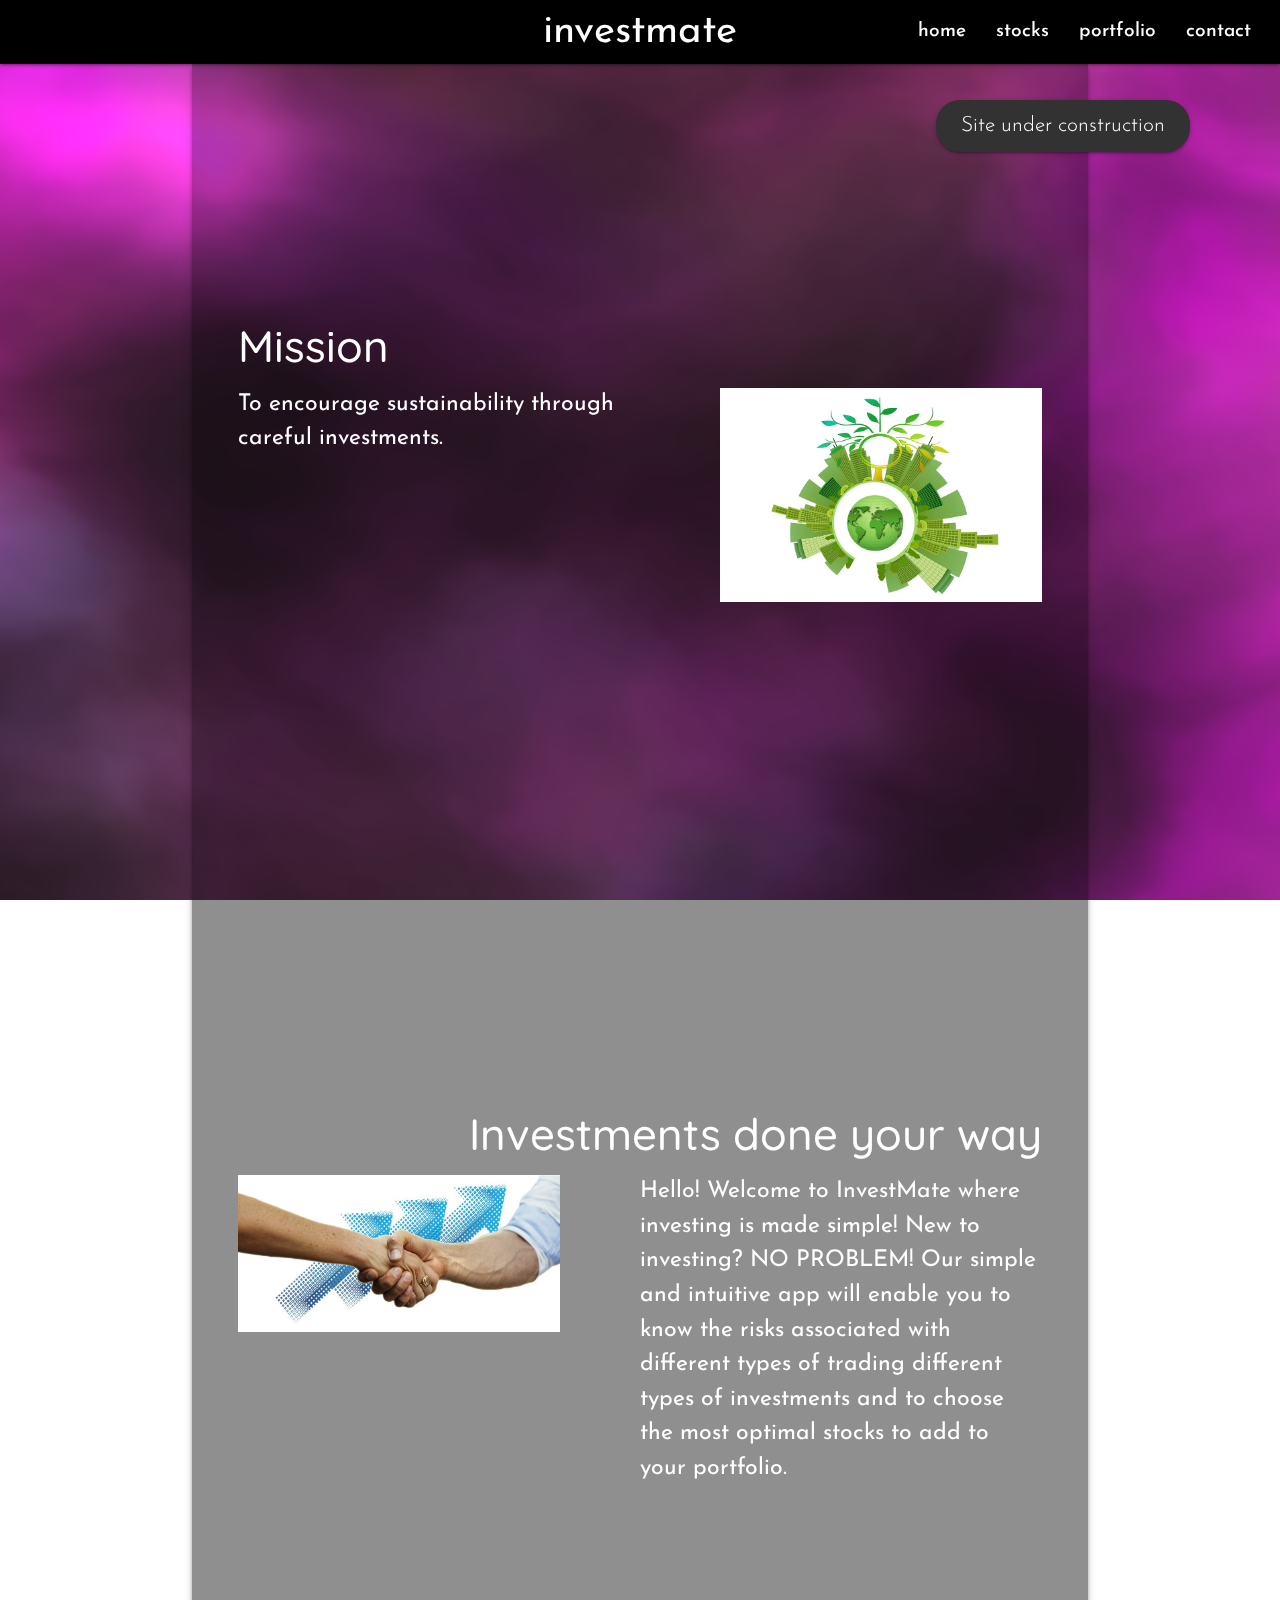
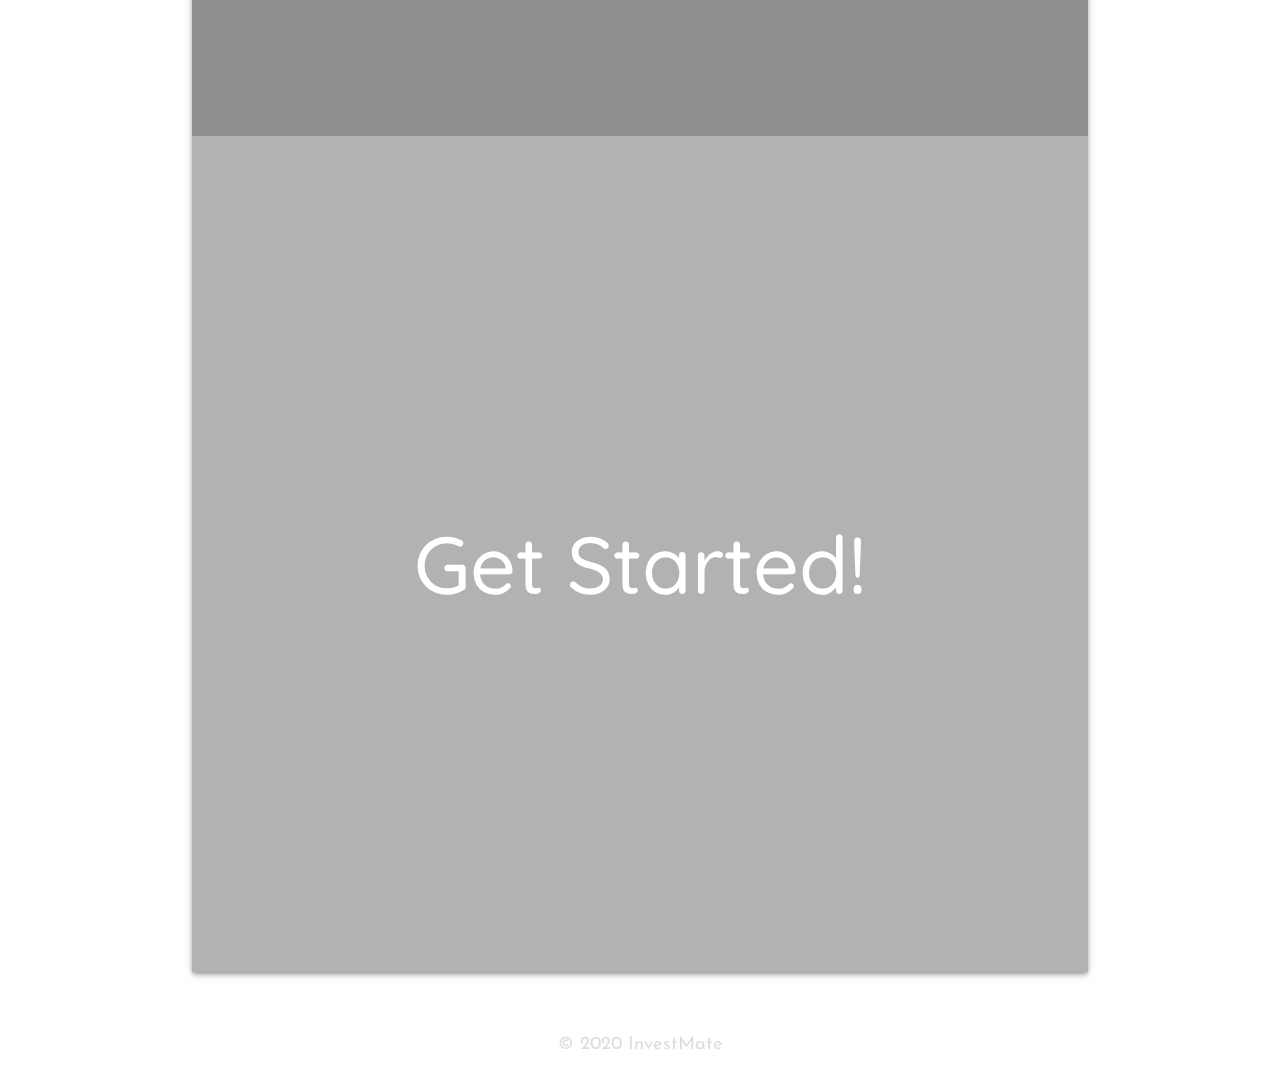
<file: raw_frontend/index.html>
<html>
<head>
	<title>InvestMate</title>

	<link rel="icon" href="img/logo.png" type="image/png" />

	<!-- Fonts -->
	<link href="https://fonts.googleapis.com/css?family=Poiret+One|Josefin+Sans:400,600|Quicksand" rel="stylesheet" type="text/css"/>
	
	<!-- Materialize -->
	<link href="https://cdnjs.cloudflare.com/ajax/libs/materialize/1.0.0/css/materialize.min.css" rel="stylesheet" />
	<link href="https://fonts.googleapis.com/icon?family=Material+Icons" rel="stylesheet">
	
	<!-- JQuery -->
	<script src="https://code.jquery.com/jquery-2.1.1.min.js"></script>
	
	<!-- Custom CSS -->
	<link href="css/main.css?1" rel="stylesheet" />
	<link href="css/theme.css" rel="stylesheet" />
	
	<!-- Custom JS -->
	<script src="js/main.js"></script>
	
	<meta charset="utf-8" />
	<meta name="viewport" content="width=device-width, initial-scale=1.0" />
</head>
<body>

	<div class="color-primary-dark" id="page-background"></div>
	
	<div class="navbar-fixed">
		<nav class="color-primary-dark row">
			<div class="nav-wrapper col s12">
				<span href="#" class="brand-logo noselect center">investmate</span>
				<a href="#" data-target="nav-mobile" class="sidenav-trigger"><i class="material-icons">menu</i></a>
				<ul class="right hide-on-med-and-down">
					<li><a href="index.html">home</a></li>
					<li><a href="stocks.html">stocks</a></li>
					<li><a href="portfolio.html">portfolio</a></li>
					<li><a href="contact.html">contact</a></li>
				</ul>
			</div>
		</nav>
	</div>

	<ul class="sidenav" id="nav-mobile">
		<li>
		<div class="user-view color-secondary-dark">
		<div class="background">
		<!--
		<img src="/static/img/scratches.png" />
		-->
		</div>
		
		<img class="circle" src="img/logo.png">
		<span class="name">InvestMate</span>
		<a class="rot13" data-href="znvygb:vasb@vairfgzngrf.pbz">
		<span class="email rot13" data-inner="vasb@vairfgzngrf.pbz"></span>
		</a>
		</div>
		</li>
	
		<!-- Navigation links -->
		<li><a class="waves-effect" href="index.html">
			<i class="material-icons left">home</i>Home
		</a></li>
		<li><a class="waves-effect" href="stocks.html">
			<i class="material-icons left">info</i>Stocks
		</a></li>
		<li><a class="waves-effect" href="portfolio.html">
			<i class="material-icons left">attach_money</i>Portfolio
		</a></li>
		<li><a class="waves-effect" href="contact.html">
			<i class="material-icons left">email</i>Contact
		</a></li>
	</ul>

	<main class="container color-primary-translucent z-depth-2">
		<section class="section valign">
			<div class="section-inner">
				<h4 class="header">Mission</h4>
				<img class="section-image right" src="img/sustainability.jpg" />
				<p class="left">
					To encourage sustainability through careful investments.
				</p>
			<div class="clearfix">&nbsp;<br /><br /></div>
			</div>
		</section>

		<section class="section valign">
			<div class="section-inner">
				<h4 class="header">Investments done your way</h4>
				<img class="section-image left" src="img/handshake.jpg" />
				<p class="right">
					Hello! Welcome to InvestMate where investing is made simple! New to investing? NO PROBLEM! Our simple and intuitive app will enable you to know the risks associated with different types of trading different types of investments and to choose the most optimal stocks to add to your portfolio.
				</p>
			<div class="clearfix">&nbsp;<br /><br /></div>
			</div>
		</section>

		<section class="section valign center-align">
			<div class="section-inner">
				<h1 class="header"><a href="stocks.html">Get Started!</a></h1>
			</div>
		</section>
	</main>
	
	<footer>
		<div class="row">
			<div id="social" class="col s12 center-align">
			</div>
		</div>

		<div class="row">
			<div id="copyright" class="col s12 center-align">
				<span>&copy; 2020 InvestMate</span>
			</div>
		</div>
	</footer>

		
	<!-- Vanta.js lib and config -->
	<script src="js/lib/three.r92.min.js"></script>
	<script src="js/lib/vanta.fog.min.js"></script>
	<script src="js/vanta.config.js"></script>
	
	<!-- materializecss lib -->
	<script src="https://cdnjs.cloudflare.com/ajax/libs/materialize/1.0.0/js/materialize.min.js"></script>
	
	<!-- Created by InvestMatees -->
</body>
</html>
</file>
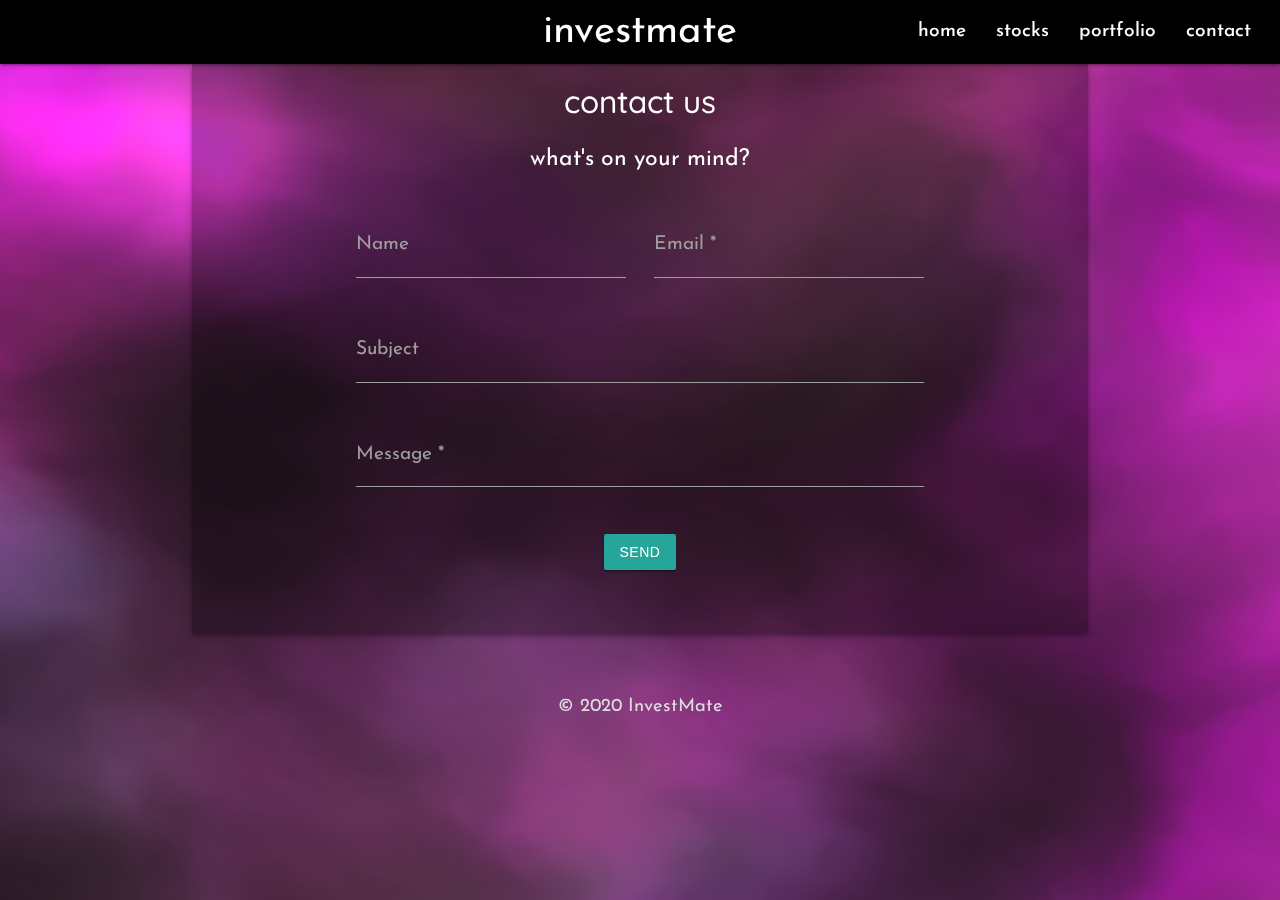
<file: contact.html>
<html>
<head>
	<title>InvestMate | Contact</title>

	<link rel="icon" href="img/logo.png" type="image/png" />
	
	<!-- Fonts -->
	<link href="https://fonts.googleapis.com/css?family=Poiret+One|Josefin+Sans:400,600|Quicksand" rel="stylesheet" type="text/css"/>
	
	<!-- Materialize -->
	<link href="https://cdnjs.cloudflare.com/ajax/libs/materialize/1.0.0/css/materialize.min.css" rel="stylesheet" />
	<link href="https://fonts.googleapis.com/icon?family=Material+Icons" rel="stylesheet">
	
	<!-- JQuery -->
	<script src="https://code.jquery.com/jquery-2.1.1.min.js"></script>
	
	<!-- Custom CSS -->
	<link href="css/main.css?1" rel="stylesheet" />
	<link href="css/theme.css" rel="stylesheet" />
	
	<!-- Custom JS -->
	<script src="js/main.js"></script>
	
	<meta charset="utf-8" />
	<meta name="viewport" content="width=device-width, initial-scale=1.0" />
</head>
<body>

	<div class="color-primary-dark" id="page-background"></div>
	
	<div class="navbar-fixed">
		<nav class="color-primary-dark row">
			<div class="nav-wrapper col s12">
				<span href="#" class="brand-logo noselect center">investmate</span>
				<a href="#" data-target="nav-mobile" class="sidenav-trigger"><i class="material-icons">menu</i></a>
				<ul class="right hide-on-med-and-down">
					<li><a href="index.html">home</a></li>
					<li><a href="stocks.html">stocks</a></li>
					<li><a href="portfolio.html">portfolio</a></li>
					<li><a href="contact.html">contact</a></li>
				</ul>
			</div>
		</nav>
	</div>

	<ul class="sidenav" id="nav-mobile">
		<li>
		<div class="user-view color-secondary-dark">
		<div class="background">
		<!--
		<img src="/static/img/scratches.png" />
		-->
		</div>
		
		<img class="circle" src="img/logo.png">
		<span class="name">InvestMate</span>
		<a class="rot13" data-href="znvygb:vasb@vairfgzngrf.pbz">
		<span class="email rot13" data-inner="vasb@vairfgzngrf.pbz"></span>
		</a>
		</div>
		</li>
	
		<!-- Navigation links -->
		<li><a class="waves-effect" href="index.html">
			<i class="material-icons left">home</i>Home
		</a></li>
		<li><a class="waves-effect" href="stocks.html">
			<i class="material-icons left">info</i>Stocks
		</a></li>
		<li><a class="waves-effect" href="portfolio.html">
			<i class="material-icons left">attach_money</i>Portfolio
		</a></li>
		<li><a class="waves-effect" href="contact.html">
			<i class="material-icons left">email</i>Contact
		</a></li>
	</ul>

	<main class="container color-primary-translucent z-depth-2">
			<div class="row center">
				<div class="col s12">
					<h5 class="header">contact us</h5>
					<p id="contact-message"></p>
				</div>
	
				<form id="contact-form" action="https://api.shitchell.com/mail" class="col m8 offset-m2 s12">
					<div class="row">
						<div class="input-field col s12 m6">
							<input id="contact-name" name="name" type="text" />
							<label for="contact-name">Name</label>
						</div>
						<div class="input-field col s12 m6">
							<input id="contact-email" name="from" type="email" class="validate" required />
							<label for="contact-email">Email *</label>
	<!--
							<span class="helper-text" data-error="invalid email"></span>
	-->
						</div>
	
						<div class="input-field col s12">
							<input id="contact-subject" name="subject" type="text" />
							<label for="contact-subject">Subject</label>
						</div>
	
						<div class="input-field col s12">
							<textarea id="contact-message" name="msg" class="materialize-textarea validate" required></textarea>
							<label for="contact-message">Message *</label>
						</div>
					</div>
	
					<div class="row">
						<div class="col s12">
							<button name="submit" class="waves-effect waves-light btn" type="submit">Send</a>
						</div>
					</div>
	
					<input type="hidden" id="contact-recipient" name="to" value="0" />
				</form>
			</div>
			<script src="js/contact.js"></script>
		</main>
		
	<footer>
		<div class="row">
			<div id="social" class="col s12 center-align">
			</div>
		</div>

		<div class="row">
			<div id="copyright" class="col s12 center-align">
				<span>&copy; 2020 InvestMate</span>
			</div>
		</div>
	</footer>

		
	<!-- Vanta.js lib and config -->
	<script src="js/lib/three.r92.min.js"></script>
	<script src="js/lib/vanta.fog.min.js"></script>
	<script src="js/vanta.config.js"></script>
	
	<!-- materializecss lib -->
	<script src="https://cdnjs.cloudflare.com/ajax/libs/materialize/1.0.0/js/materialize.min.js"></script>
	
	<!-- Created by InvestMatees -->
</body>
</html>
</file>
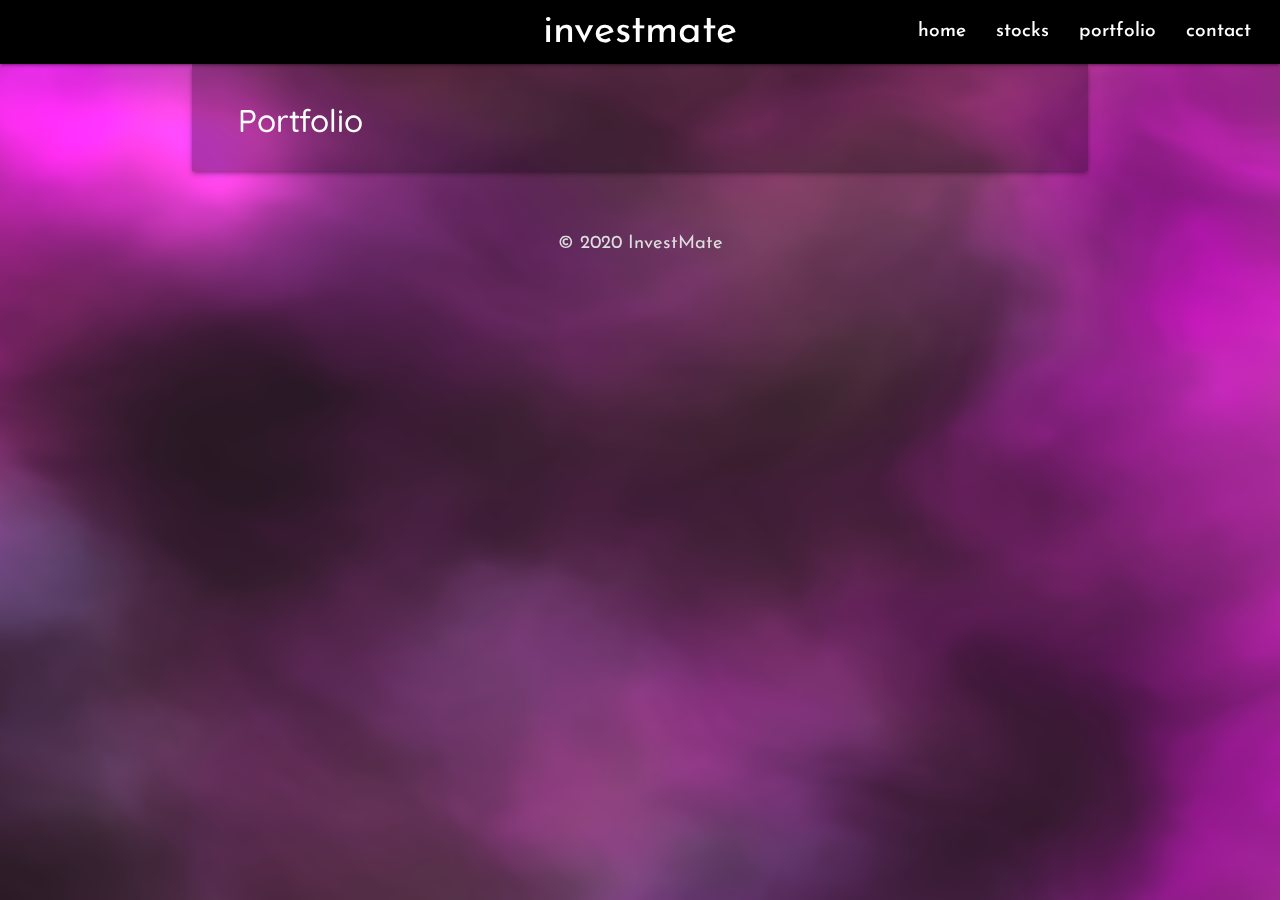
<file: portfolio.html>
<html>
<head>
	<title>InvestMate</title>

	<link rel="icon" href="img/logo.png" type="image/png" />

	<!-- Fonts -->
	<link href="https://fonts.googleapis.com/css?family=Poiret+One|Josefin+Sans:400,600|Quicksand" rel="stylesheet" type="text/css"/>
	
	<!-- Materialize -->
	<link href="https://cdnjs.cloudflare.com/ajax/libs/materialize/1.0.0/css/materialize.min.css" rel="stylesheet" />
	<link href="https://fonts.googleapis.com/icon?family=Material+Icons" rel="stylesheet">
	
	<!-- JQuery -->
	<script src="https://code.jquery.com/jquery-2.1.1.min.js"></script>
	
	<!-- Custom CSS -->
	<link href="css/main.css" rel="stylesheet" />
	<link href="css/stocks.css" rel="stylesheet" />
	<link href="css/theme.css" rel="stylesheet" />
	
	<!-- Custom JS -->
	<script src="js/main.js"></script>
	<script src="js/portfolio.js"></script>
	
	<meta charset="utf-8" />
	<meta name="viewport" content="width=device-width, initial-scale=1.0" />
</head>
<body>

	<div class="color-primary-dark" id="page-background"></div>
	
	<div class="navbar-fixed">
		<nav class="color-primary-dark row">
			<div class="nav-wrapper col s12">
				<span href="#" class="brand-logo noselect center">investmate</span>
				<a href="#" data-target="nav-mobile" class="sidenav-trigger"><i class="material-icons">menu</i></a>
				<ul class="right hide-on-med-and-down">
					<li><a href="index.html">home</a></li>
					<li><a href="stocks.html">stocks</a></li>
					<li><a href="portfolio.html">portfolio</a></li>
					<li><a href="contact.html">contact</a></li>
				</ul>
			</div>
		</nav>
	</div>

	<ul class="sidenav" id="nav-mobile">
		<li>
		<div class="user-view color-secondary-dark">
		<div class="background">
		<!--
		<img src="/static/img/scratches.png" />
		-->
		</div>
		
		<img class="circle" src="img/logo.png">
		<span class="name">InvestMate</span>
		<a class="rot13" data-href="znvygb:vasb@vairfgzngrf.pbz">
		<span class="email rot13" data-inner="vasb@vairfgzngrf.pbz"></span>
		</a>
		</div>
		</li>
	
		<!-- Navigation links -->
		<li><a class="waves-effect" href="index.html">
			<i class="material-icons left">home</i>Home
		</a></li>
		<li><a class="waves-effect" href="stocks.html">
			<i class="material-icons left">info</i>Stocks
		</a></li>
		<li><a class="waves-effect" href="portfolio.html">
			<i class="material-icons left">attach_money</i>Portfolio
		</a></li>
		<li><a class="waves-effect" href="contact.html">
			<i class="material-icons left">email</i>Contact
		</a></li>
	</ul>

	<main class="container color-primary-translucent z-depth-2">
		<section class="section">
			<h5 class="header">Portfolio</h5>
			<div id="stocks-container">
			</div>
		</section>
	</main>

	<div id="about-modal" class="modal modal-fixed-footer">
		<div class="modal-content">
			<h5>Lorem ipsum</h5>
			<p>Lorem ipsum dolor sit amet, consectetur adipiscing elit, sed do eiusmod tempor incididunt ut labore et dolore magna aliqua. Ut enim ad minim veniam, quis nostrud exercitation ullamco laboris nisi ut aliquip ex ea commodo consequat. Duis aute irure dolor in reprehenderit in voluptate velit esse cillum dolore eu fugiat nulla pariatur. Excepteur sint occaecat cupidatat non proident, sunt in culpa qui officia deserunt mollit anim id est laborum</p>
		</div>
		<div class="modal-footer">
			<a href="#!" class="modal-close waves-effect waves-green btn-flat">Close</a>
		</div>
	</div>

	<footer>
		<div class="row">
			<div id="social" class="col s12 center-align">
			</div>
		</div>

		<div class="row">
			<div id="copyright" class="col s12 center-align">
				<span>&copy; 2020 InvestMate</span>
			</div>
		</div>
	</footer>

		
	<!-- Vanta.js lib and config -->
	<script src="js/lib/three.r92.min.js"></script>
	<script src="js/lib/vanta.fog.min.js"></script>
	<script src="js/vanta.config.js"></script>
	
	<!-- materializecss lib -->
	<script src="https://cdnjs.cloudflare.com/ajax/libs/materialize/1.0.0/js/materialize.min.js"></script>
	
	<!-- Created by InvestMatees -->
</body>
</html>
</file>
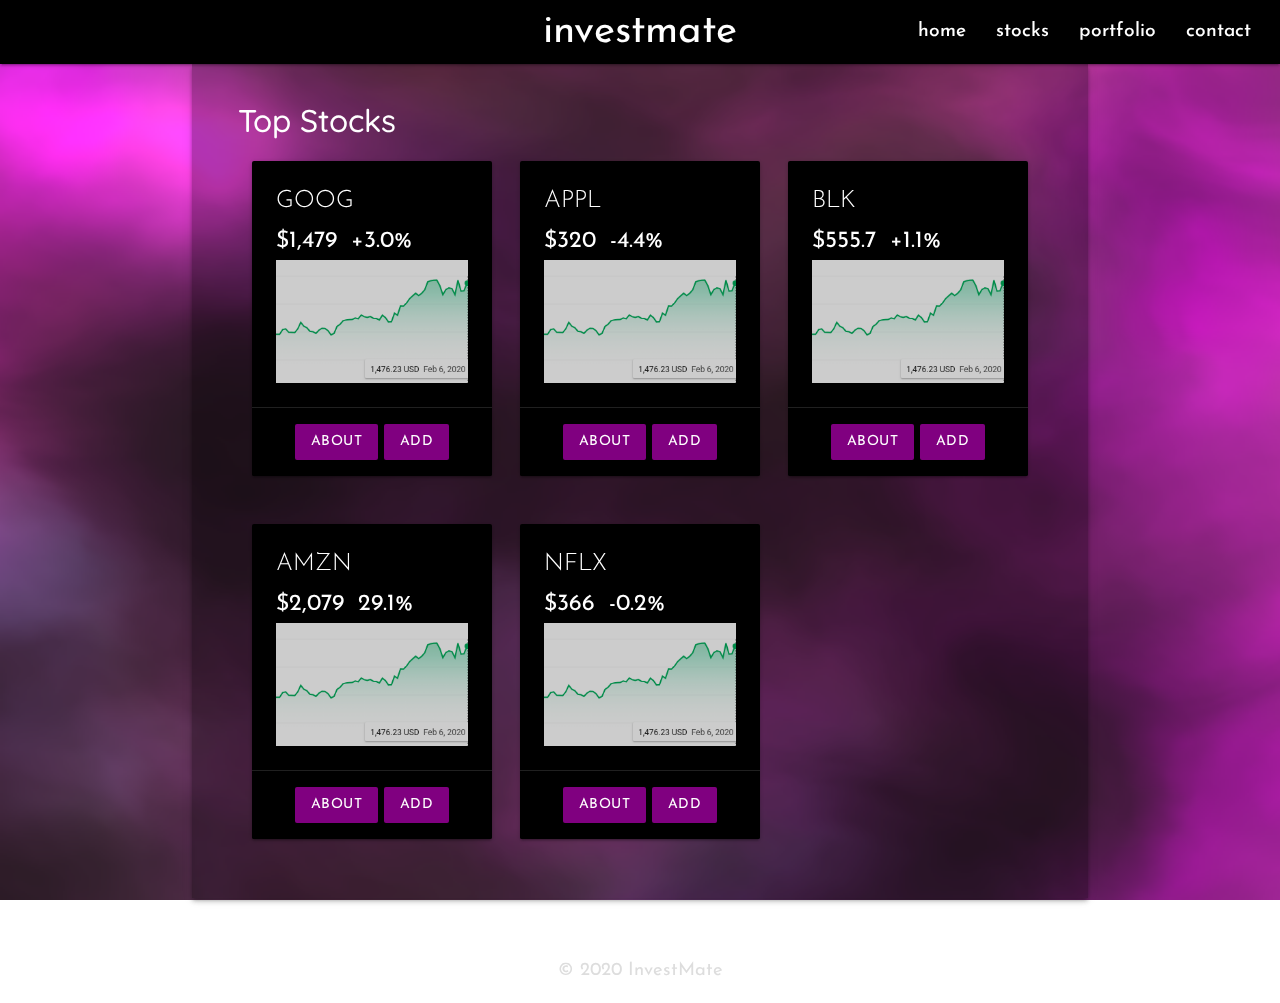
<file: stocks.html>
<html>
<head>
	<title>InvestMate</title>

	<link rel="icon" href="img/logo.png" type="image/png" />

	<!-- Fonts -->
	<link href="https://fonts.googleapis.com/css?family=Poiret+One|Josefin+Sans:400,600|Quicksand" rel="stylesheet" type="text/css"/>
	
	<!-- Materialize -->
	<link href="https://cdnjs.cloudflare.com/ajax/libs/materialize/1.0.0/css/materialize.min.css" rel="stylesheet" />
	<link href="https://fonts.googleapis.com/icon?family=Material+Icons" rel="stylesheet">
	
	<!-- JQuery -->
	<script src="https://code.jquery.com/jquery-2.1.1.min.js"></script>
	
	<!-- Custom CSS -->
	<link href="css/main.css" rel="stylesheet" />
	<link href="css/stocks.css" rel="stylesheet" />
	<link href="css/theme.css" rel="stylesheet" />
	
	<!-- Custom JS -->
	<script src="js/main.js"></script>
	<script src="js/stocks.js"></script>
	
	<meta charset="utf-8" />
	<meta name="viewport" content="width=device-width, initial-scale=1.0" />
</head>
<body>

	<div class="color-primary-dark" id="page-background"></div>
	
	<div class="navbar-fixed">
		<nav class="color-primary-dark row">
			<div class="nav-wrapper col s12">
				<span href="#" class="brand-logo noselect center">investmate</span>
				<a href="#" data-target="nav-mobile" class="sidenav-trigger"><i class="material-icons">menu</i></a>
				<ul class="right hide-on-med-and-down">
					<li><a href="index.html">home</a></li>
					<li><a href="stocks.html">stocks</a></li>
					<li><a href="portfolio.html">portfolio</a></li>
					<li><a href="contact.html">contact</a></li>
				</ul>
			</div>
		</nav>
	</div>

	<ul class="sidenav" id="nav-mobile">
		<li>
		<div class="user-view color-secondary-dark">
		<div class="background">
		<!--
		<img src="/static/img/scratches.png" />
		-->
		</div>
		
		<img class="circle" src="img/logo.png">
		<span class="name">InvestMate</span>
		<a class="rot13" data-href="znvygb:vasb@vairfgzngrf.pbz">
		<span class="email rot13" data-inner="vasb@vairfgzngrf.pbz"></span>
		</a>
		</div>
		</li>
	
		<!-- Navigation links -->
		<li><a class="waves-effect" href="index.html">
			<i class="material-icons left">home</i>Home
		</a></li>
		<li><a class="waves-effect" href="stocks.html">
			<i class="material-icons left">info</i>Stocks
		</a></li>
		<li><a class="waves-effect" href="portfolio.html">
			<i class="material-icons left">attach_money</i>Portfolio
		</a></li>
		<li><a class="waves-effect" href="contact.html">
			<i class="material-icons left">email</i>Contact
		</a></li>
	</ul>

	<main class="container color-primary-translucent z-depth-2">
		<section class="section">
			<h5 class="header">Top Stocks</h5>
			<div id="stocks-container">
			</div>
		</section>
	</main>

	<div id="about-modal" class="modal modal-fixed-footer">
		<div class="modal-content">
			<h5>Lorem ipsum</h5>
			<p>Lorem ipsum dolor sit amet, consectetur adipiscing elit, sed do eiusmod tempor incididunt ut labore et dolore magna aliqua. Ut enim ad minim veniam, quis nostrud exercitation ullamco laboris nisi ut aliquip ex ea commodo consequat. Duis aute irure dolor in reprehenderit in voluptate velit esse cillum dolore eu fugiat nulla pariatur. Excepteur sint occaecat cupidatat non proident, sunt in culpa qui officia deserunt mollit anim id est laborum</p>
		</div>
		<div class="modal-footer">
			<a href="#!" class="modal-close waves-effect waves-green btn-flat">Close</a>
		</div>
	</div>

	<footer>
		<div class="row">
			<div id="social" class="col s12 center-align">
			</div>
		</div>

		<div class="row">
			<div id="copyright" class="col s12 center-align">
				<span>&copy; 2020 InvestMate</span>
			</div>
		</div>
	</footer>

		
	<!-- Vanta.js lib and config -->
	<script src="js/lib/three.r92.min.js"></script>
	<script src="js/lib/vanta.fog.min.js"></script>
	<script src="js/vanta.config.js"></script>
	
	<!-- materializecss lib -->
	<script src="https://cdnjs.cloudflare.com/ajax/libs/materialize/1.0.0/js/materialize.min.js"></script>
	
	<!-- Created by InvestMatees -->
</body>
</html>
</file>
<file: raw_frontend/css/main.css>
html {
	scroll-behavior: smooth;
}

body, html {
	padding: 0;
	margin: 0;
	font-family: "Josefin Sans", sans-serif;
	font-size: 1.2em;
}

a {
	color: inherit;
}

b {
	font-weight: bold;
}

.header {
	font-family: "Quicksand", sans-serif;
	font-weight: 500;
}

.header a:hover {
	text-decoration: underline;
}

.block {
	display: block;
}
.inline-block {
	display: inline-block;
}
.flex {
	display: flex;
}

.noselect {
	-webkit-touch-callout: none; /* iOS Safari */
	-webkit-user-select: none; /* Safari */
	-khtml-user-select: none; /* Konqueror HTML */
	-moz-user-select: none; /* Old versions of Firefox */
	-ms-user-select: none; /* Internet Explorer/Edge */
	user-select: none; /* Chrome */
}

.clearfix::after {
	content: "";
	clear: both;
	display: table;
}

.shift-left {
	position: relative;
	left: -1em;
}
.shift-right {
	position: relative;
	right: 1em;
}

.brand-logo {
	font-family: "Josefin Sans", Arial, sans-serif;
}

.sidenav>li a, nav a {
	font-weight: 500;
}
.sidenav>li a:hover {
	background-color: rgba(0, 0, 0, 0.15);
}

main {
	padding: 0;
	overflow: auto;
}

main > section {
	padding: 2em;
}

main > section.valign {
	height: calc(100vh - 64px);
	display: flex;
	align-items: center;
}
main > section.valign.center-align .section-inner {
	width: 100%;
}
main > section.valign p {
	width: 50%;
	margin: 0;
}
main > section:nth-child(even) {
	background-color: rgba(0, 0, 0, 0.2);
}
main > section:nth-child(even) .header {
	text-align: right;
}

.section-image {
	width: 40%;
}

footer {
	font-size: 0.8em;
	margin: 20px; /* I prefer em, but I use px here to stay consistent with materializecss' row margin */
	padding: 1em;
	color: #DDD;
	z-index: 3;
}
footer, footer > *:last-child {
	margin-bottom: 0;
}

footer a:link, footer a:active, footer a:visited {
	color: #CCC;
	text-decoration: none;
}

footer a:hover {
	color: #FFF;
	text-decoration: none;
}

#social {
	font-size: 2em;
}

#social a {
	margin: 0 0.5em;
	display: inline-block;
	transform: rotateZ(0deg);
	transition: transform 0.3s ease-in-out;
}

#social a:hover {
	transform: rotateZ(360deg);
}

#page-background {
	z-index: -9001;
	position: fixed !important;
}

.slider .slides li .caption {
	background-color: rgba(0, 0, 0, 0.5);
	padding: 1em;
}
</file>
<file: raw_frontend/css/theme.css>
.color-void {
	background-color: #E1E1E1 !important;
}
.color-translucent {
	backdrop-filter: blur(5px);
}

.color-primary-translucent {
	background-color: rgba(0, 0, 0, 0.3) !important;
}
.color-primary {
	background-color: #212121 !important;
}
.color-primary-dark {
	background-color: #000 !important;
}
.color-primary-light {
	background-color: #484848 !important;
}
.color-secondary {
	background-color: #006064 !important;
}
.color-secondary-dark {
	background-color: #00363a !important;
}
.color-secondary-light {
	background-color: #428e92 !important;
}
nav.color-primary ul a:hover, nav.color-primary-dark ul a:hover,
nav.color-primary-light ul a:hover, nav.color-primary-translucent ul a:hover,
nav.color-secondary ul a:hover, nav.color-secondary-dark ul a:hover {
	background-color: rgba(100, 100, 100, 0.5);
}
nav.color-secondary-light ul a:hover {
	background-color: rgba(0, 0, 0, 0.3);
}
.color-primary, .color-primary-dark, .color-primary-light,
.color-primary-translucent, .color-secondary, .color-secondary-dark,
.color-primary input, .color-primary-dark input, .color-primary-light input,
.color-primary-translucent input, .color-secondary input, .color-secondary-dark input,
.color-primary textarea, .color-primary-dark textarea, .color-primary-light textarea,
.color-primary-translucent textarea, .color-secondary textarea, .color-secondary-dark textarea {
	color: #FFF !important;
}
.color-secondary-light,
.color-secondary-light input,
.color-secondary-light textarea {
	color: #000 !important;
}
</file>
<file: css/main.css>
html {
	scroll-behavior: smooth;
}

body, html {
	padding: 0;
	margin: 0;
	font-family: "Josefin Sans", sans-serif;
	font-size: 1.2em;
}

a {
	color: inherit;
}

b {
	font-weight: bold;
}

.header {
	font-family: "Quicksand", sans-serif;
	font-weight: 500;
}

.header a:hover {
	text-decoration: underline;
}

.block {
	display: block;
}
.inline-block {
	display: inline-block;
}
.flex {
	display: flex;
}

.noselect {
	-webkit-touch-callout: none; /* iOS Safari */
	-webkit-user-select: none; /* Safari */
	-khtml-user-select: none; /* Konqueror HTML */
	-moz-user-select: none; /* Old versions of Firefox */
	-ms-user-select: none; /* Internet Explorer/Edge */
	user-select: none; /* Chrome */
}

.clearfix::after {
	content: "";
	clear: both;
	display: table;
}

.shift-left {
	position: relative;
	left: -1em;
}
.shift-right {
	position: relative;
	right: 1em;
}

.brand-logo {
	font-family: "Josefin Sans", Arial, sans-serif;
}

.sidenav>li a, nav a {
	font-weight: 500;
}
.sidenav>li a:hover {
	background-color: rgba(0, 0, 0, 0.15);
}

main {
	padding: 0;
	overflow: auto;
}

main > section {
	padding: 2em;
}

main > section.valign {
	height: calc(100vh - 64px);
	display: flex;
	align-items: center;
}
main > section.valign.center-align .section-inner {
	width: 100%;
}
main > section.valign p {
	width: 50%;
	margin: 0;
}
main > section:nth-child(even) {
	background-color: rgba(0, 0, 0, 0.2);
}
main > section:nth-child(even) .header {
	text-align: right;
}

.section-image {
	width: 40%;
}

footer {
	font-size: 0.8em;
	margin: 20px; /* I prefer em, but I use px here to stay consistent with materializecss' row margin */
	padding: 1em;
	color: #DDD;
	z-index: 3;
}
footer, footer > *:last-child {
	margin-bottom: 0;
}

footer a:link, footer a:active, footer a:visited {
	color: #CCC;
	text-decoration: none;
}

footer a:hover {
	color: #FFF;
	text-decoration: none;
}

#social {
	font-size: 2em;
}

#social a {
	margin: 0 0.5em;
	display: inline-block;
	transform: rotateZ(0deg);
	transition: transform 0.3s ease-in-out;
}

#social a:hover {
	transform: rotateZ(360deg);
}

#page-background {
	z-index: -9001;
	position: fixed !important;
}

.slider .slides li .caption {
	background-color: rgba(0, 0, 0, 0.5);
	padding: 1em;
}
</file>
<file: css/theme.css>
.color-void {
	background-color: #E1E1E1 !important;
}
.color-translucent {
	backdrop-filter: blur(5px);
}

.color-primary-translucent {
	background-color: rgba(0, 0, 0, 0.3) !important;
}
.color-primary {
	background-color: #212121 !important;
}
.color-primary-dark {
	background-color: #000 !important;
}
.color-primary-light {
	background-color: #484848 !important;
}
.color-secondary {
	background-color: #006064 !important;
}
.color-secondary-dark {
	background-color: #00363a !important;
}
.color-secondary-light {
	background-color: #428e92 !important;
}
nav.color-primary ul a:hover, nav.color-primary-dark ul a:hover,
nav.color-primary-light ul a:hover, nav.color-primary-translucent ul a:hover,
nav.color-secondary ul a:hover, nav.color-secondary-dark ul a:hover {
	background-color: rgba(100, 100, 100, 0.5);
}
nav.color-secondary-light ul a:hover {
	background-color: rgba(0, 0, 0, 0.3);
}
.color-primary, .color-primary-dark, .color-primary-light,
.color-primary-translucent, .color-secondary, .color-secondary-dark,
.color-primary input, .color-primary-dark input, .color-primary-light input,
.color-primary-translucent input, .color-secondary input, .color-secondary-dark input,
.color-primary textarea, .color-primary-dark textarea, .color-primary-light textarea,
.color-primary-translucent textarea, .color-secondary textarea, .color-secondary-dark textarea {
	color: #FFF !important;
}
.color-secondary-light,
.color-secondary-light input,
.color-secondary-light textarea {
	color: #000 !important;
}
</file>
<file: css/stocks.css>
.card-action {
	text-align: center;
}

.card-action a {
	background-color: purple !important;
	margin: 0 0.2em;
}

.stock-graph-mini {
	width: 100%;
	opacity: 0.8;
}

@media only screen and (max-width: 600px) {
	.row {
		display: flex;
		flex-wrap: wrap;
	}
	
	.row .col.s1 {
		width: 100% !important;
	}
}

/*
.row {
	display: flex;
	flex-wrap: wrap;
}

.row .col.s1 {
	width: 100% !important;
}
*/
</file>
